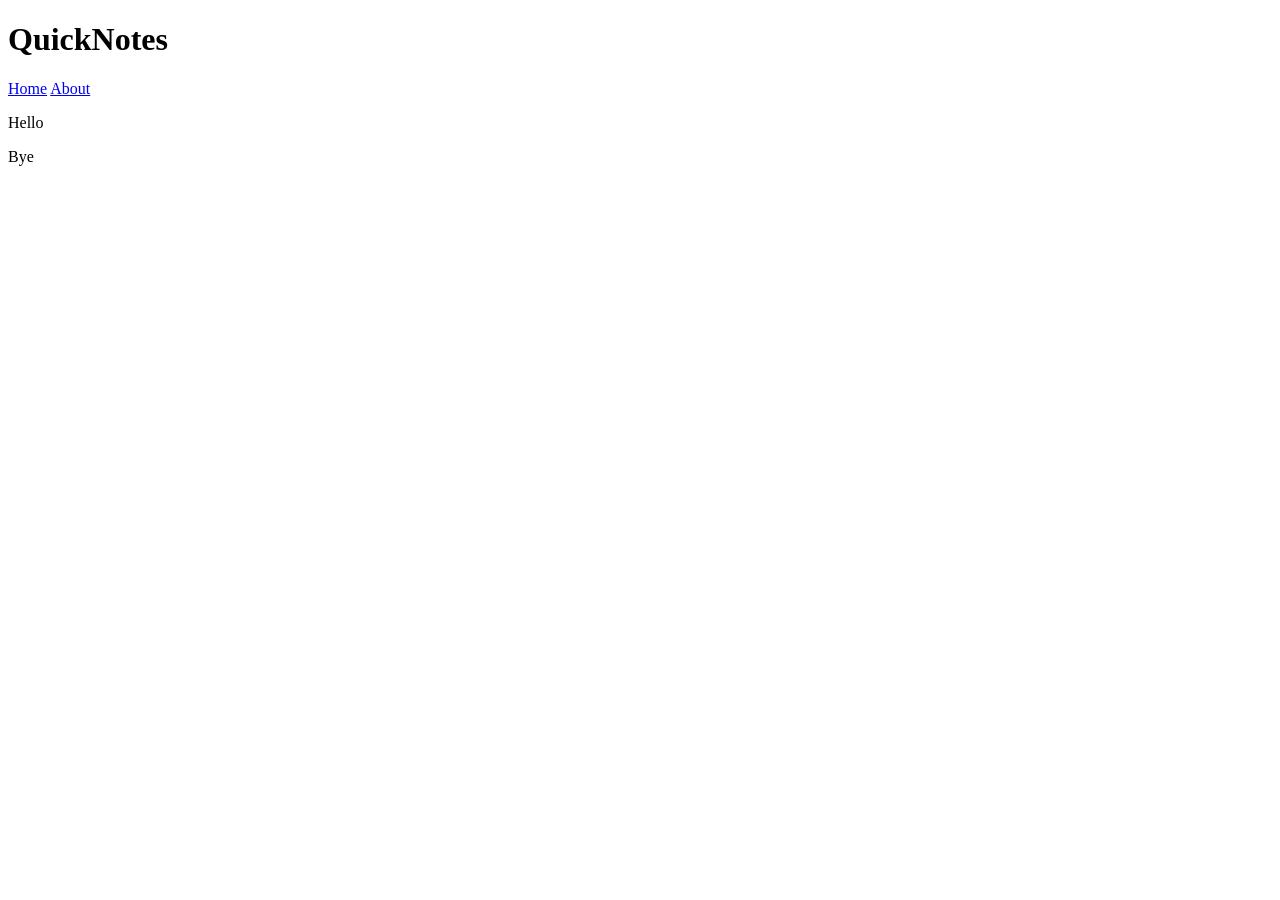
<file: day1/index.html>
<!DOCTYPE html>
<html lang="en">
    <head>
        <meta charset="UTF-8">
        <title>QuickNotes</title>
    </head>

    <body>
        <header>
            <h1>QuickNotes</h1>
            <nav>
                <a href="index.html">Home</a>
                <a href="about.html">About</a>
            </nav>
            </header>
            <main><p>Hello</p></main>
        <footer><p>Bye</p></footer>
    </body>
</html>
</file>
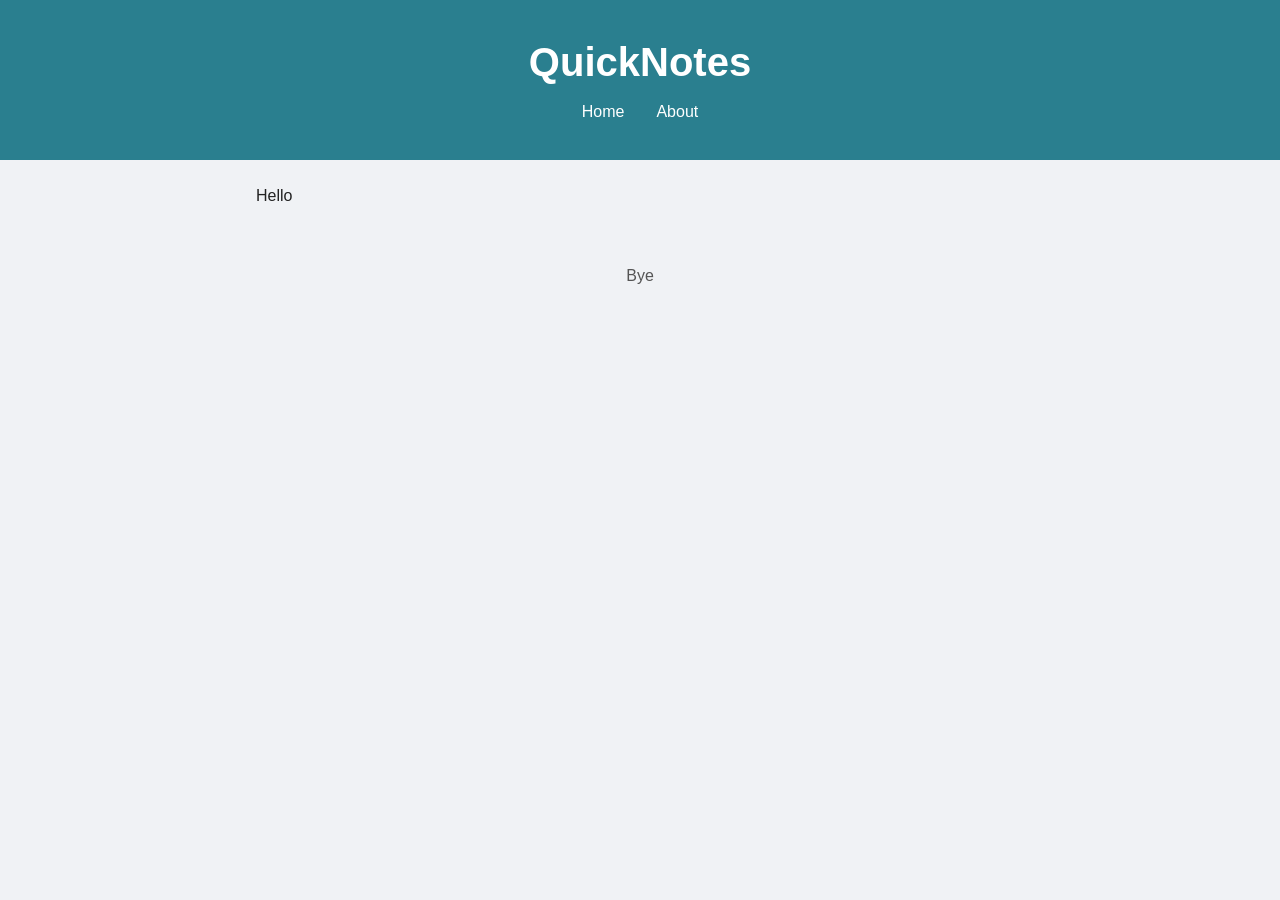
<file: day2/index.html>
<!DOCTYPE html>
<html lang="en">
    <head>
        <meta charset="UTF-8">
        <title>QuickNotes</title>
         <link rel="stylesheet" href="style.css">
    </head>

    <body>
        <header>
            <h1>QuickNotes</h1>
            <nav>
                <a href="index.html">Home</a>
                <a href="about.html">About</a>
            </nav>
            </header>
            <main><p>Hello</p></main>
        <footer><p>Bye</p></footer>
    </body>
</html>
</file>
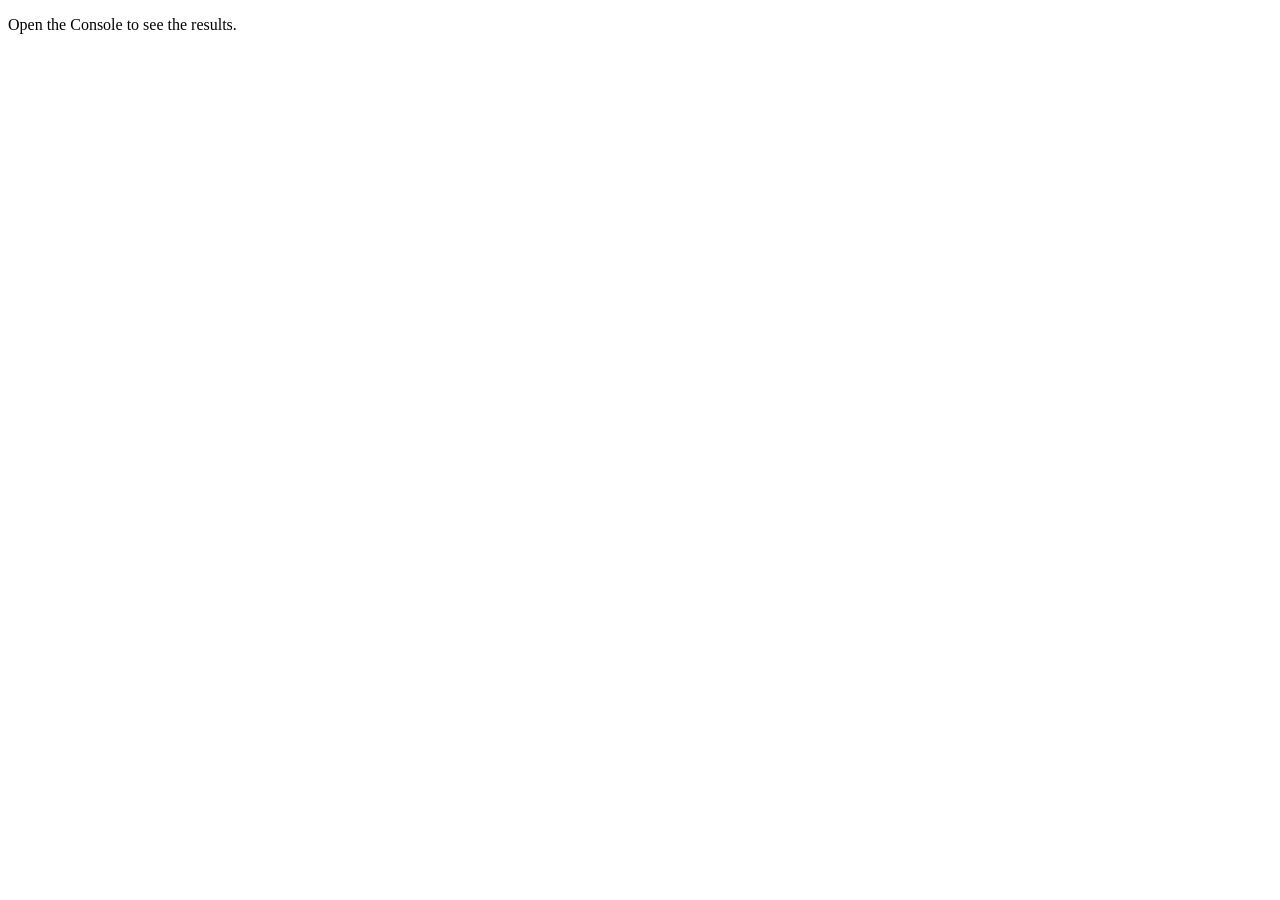
<file: day3/index.html>
<!DOCTYPE html>
<html lang="en">
<head>
  <meta charset="UTF-8">
  <meta name="viewport" content="width=device-width, initial-scale=1">
  <title>Notes Toolkit</title>
  <script src="script.js" defer></script>
</head>
<body>
  <p>Open the Console to see the results.</p>
</body>
</html>
</file>
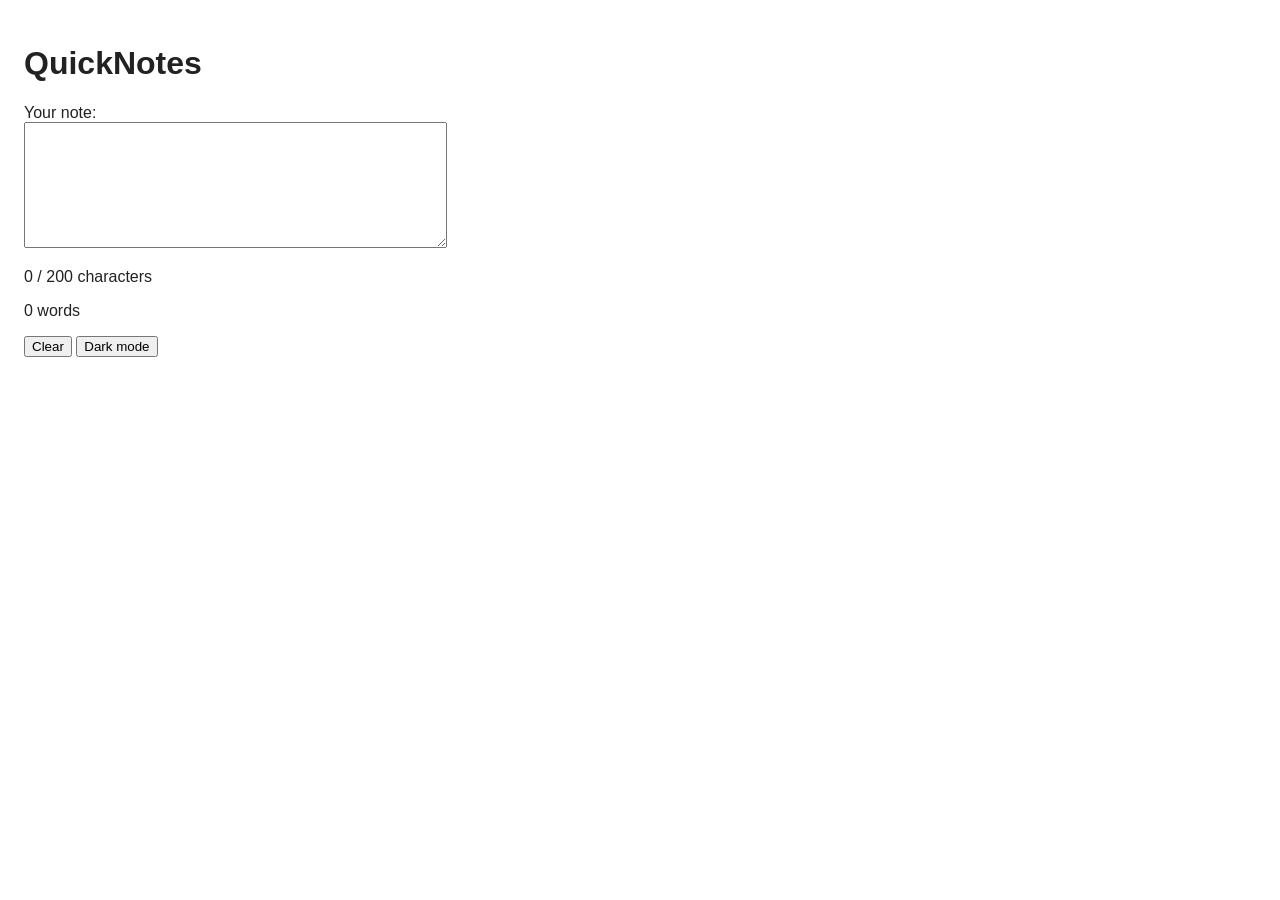
<file: day4/index.html>
<!DOCTYPE html>
<html lang="en">
<head>
  <meta charset="UTF-8">
  <meta name="viewport" content="width=device-width, initial-scale=1">
  <title>QuickNotes</title>
  <link rel="stylesheet" href="style.css">
  <script src="script.js" defer></script>
</head>
<body>
  <h1>QuickNotes</h1>
  <label for="note-text">Your note:</label><br>
  <textarea id="note-text" rows="8" cols="50"></textarea>
  <p id="char-count">0 / 200 characters</p>
  <p id="word-count">0 words</p>
  <button type="button" id="clear-btn">Clear</button>
  <button type="button" id="theme-toggle">Dark mode</button>
</body>
</html>
</file>
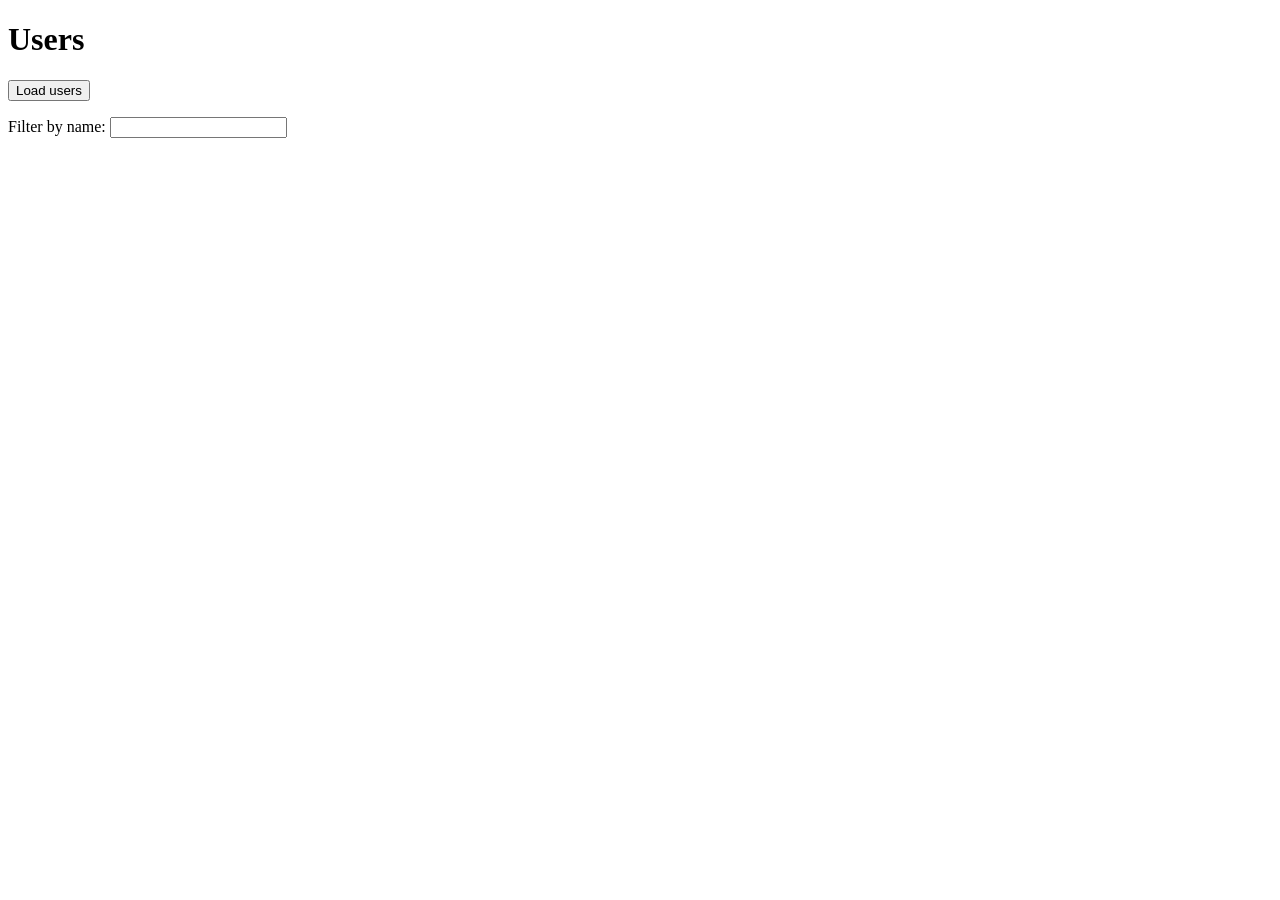
<file: day5/index.html>
<!DOCTYPE html>
<html lang="en">
<head>
  <meta charset="UTF-8">
  <meta name="viewport" content="width=device-width, initial-scale=1">
  <title>Users</title>
  <script src="users.js" defer></script>
</head>
<body>
  <h1>Users</h1>
  <button type="button" id="load-users">Load users</button>
  <p>
    <label for="filter-input">Filter by name:</label>
    <input type="text" id="filter-input">
  </p>
  <p id="status"></p>
  <ul id="users-list"></ul>
</body>
</html>
</file>
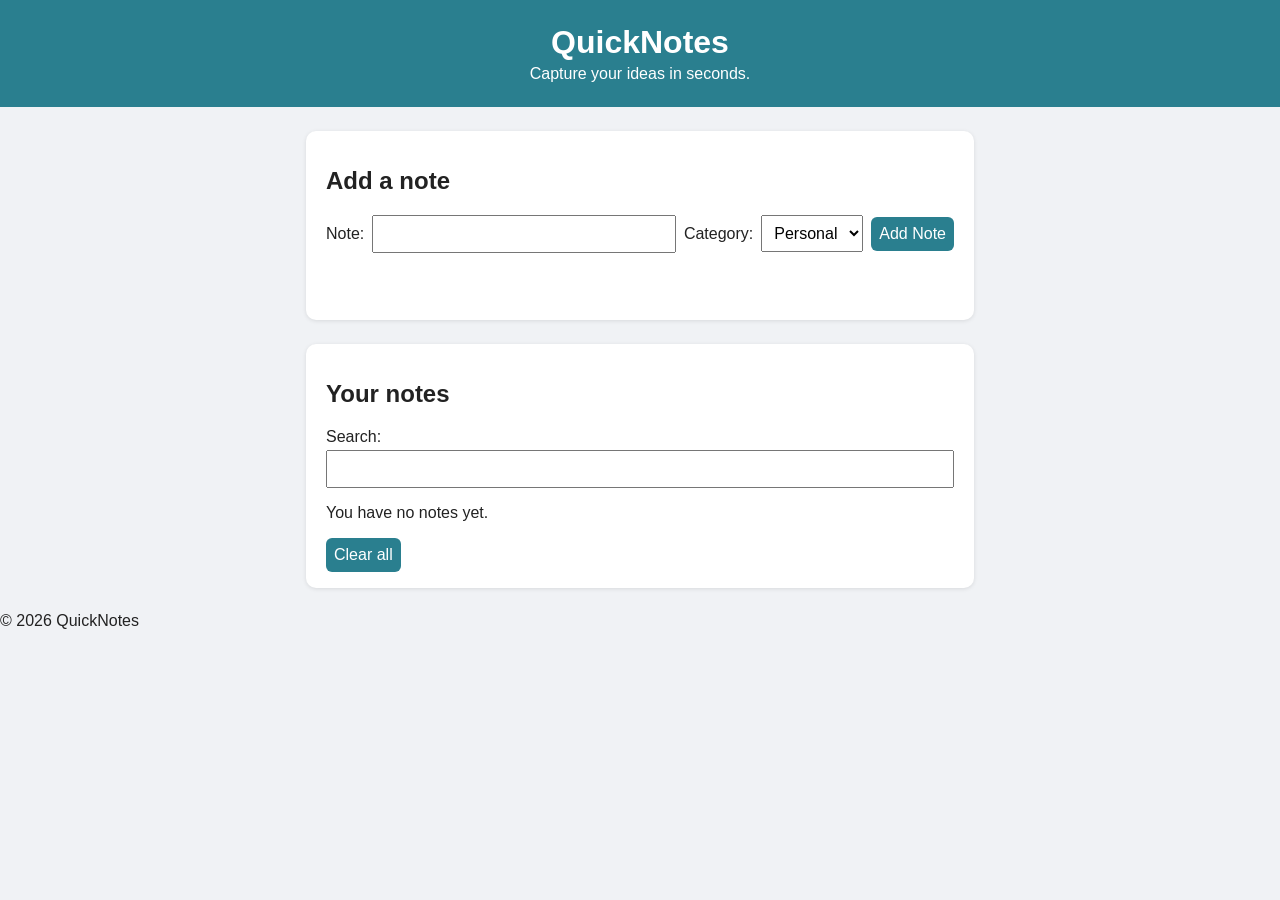
<file: quicknotes-app/index.html>
<!DOCTYPE html>
<html lang="en">
<head>
  <meta charset="UTF-8">
  <meta name="viewport" content="width=device-width, initial-scale=1">
  <title>QuickNotes</title>
  <link rel="stylesheet" href="style.css">
  <script src="script.js" defer></script>
</head>
<body>
  <header>
    <h1>QuickNotes</h1>
    <p>Capture your ideas in seconds.</p>
  </header>

  <main>
    <section>
      <h2>Add a note</h2>
      <form id="note-form">
        <label for="note-input">Note:</label>
        <input type="text" id="note-input" name="note">
        <label for="category-select">Category:</label>
        <select id="category-select" name="category">
          <option value="Personal">Personal</option>
          <option value="Work">Work</option>
          <option value="Study">Study</option>
        </select>
        <button type="submit">Add Note</button>
      </form>
      <p id="error-message"></p>
    </section>

    <section>
      <h2>Your notes</h2>
      <label for="search-input">Search:</label>
      <input type="search" id="search-input">
      <p id="note-count"></p>
      <button type="button" id="clear-all">Clear all</button>
      <ul id="notes-list"></ul>
    </section>
  </main>

  <footer>
    <p>&copy; 2026 QuickNotes</p>
  </footer>
</body>
</html>
</file>
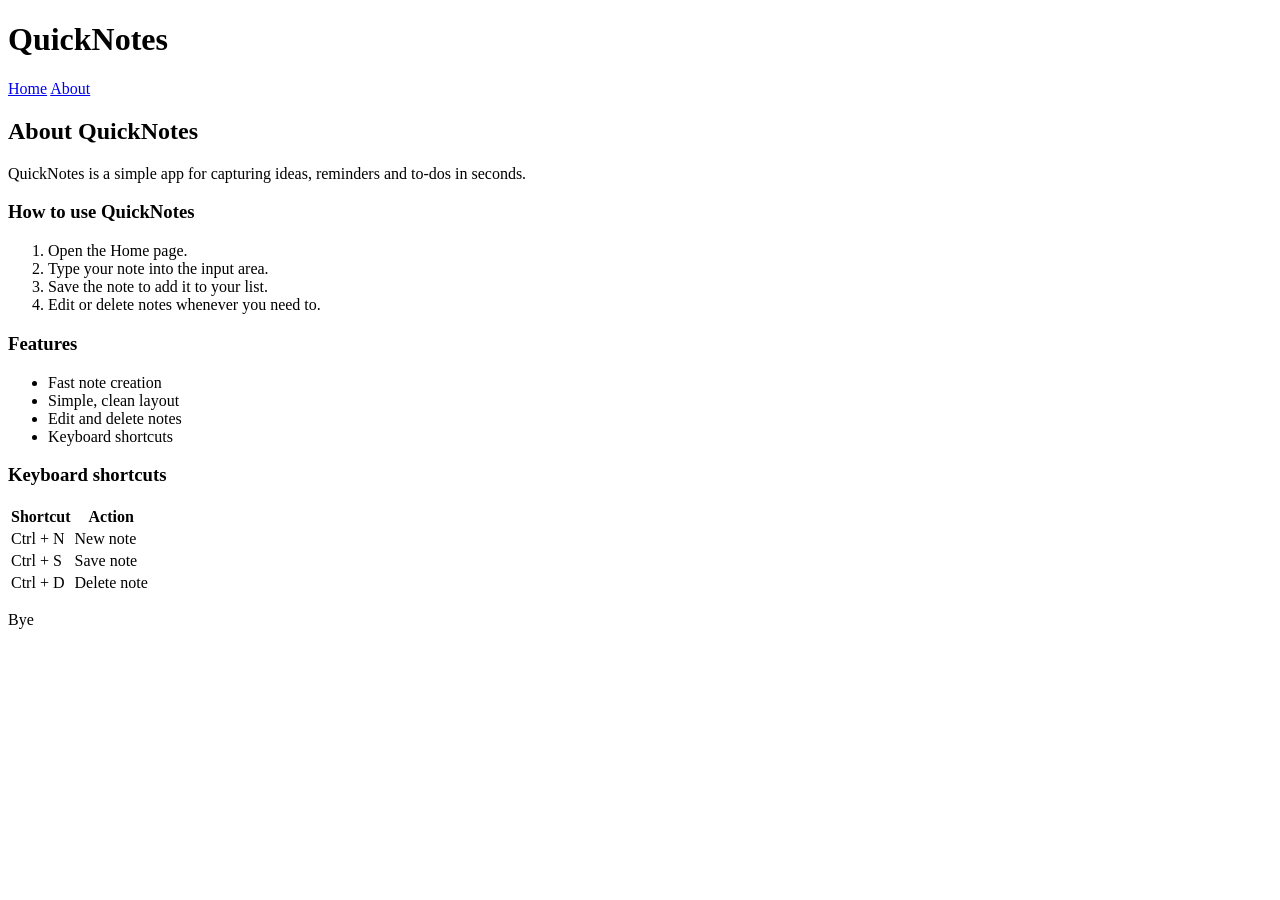
<file: day1/about.html>
<!DOCTYPE html>
<html lang="en">
    <head>
        <meta charset="UTF-8">
        <title>About QuickNotes</title>
    </head>

    <body>
        <header>
            <h1>QuickNotes</h1>
            <nav>
                <a href="index.html">Home</a>
                <a href="about.html">About</a>
            </nav>
            </header>
            <main>
                <h2>About QuickNotes</h2>
                <p>QuickNotes is a simple app for capturing ideas, reminders and to-dos in seconds.</p>
                <section>
                    <h3>How to use QuickNotes</h3>
                    <ol>
                        <li> Open the Home page.</li>
                        <li>Type your note into the input area.</li>
                        <li>Save the note to add it to your list.</li>
                        <li>Edit or delete notes whenever you need to.</li>
                    </ol>
                </section>
                <section>
                <h3>Features</h3>
                <ul> 
                    <li>Fast note creation</li>
                    <li>Simple, clean layout</li>
                    <li>Edit and delete notes</li>
                    <li>Keyboard shortcuts</li>
                </ul>
                </section>

                <section>
  <h3>Keyboard shortcuts</h3>
  <table>
    <thead>
      <tr>
        <th>Shortcut</th>
        <th>Action</th>
      </tr>
    </thead>
   <tbody>
  <tr>
    <td>Ctrl + N</td>
    <td>New note</td>
  </tr>
  <tr>
    <td>Ctrl + S</td>
    <td>Save note</td>
  </tr>
  <tr>
    <td>Ctrl + D</td>
    <td>Delete note</td>
  </tr>
</tbody>
  </table>
</section>

            </main>
        <footer><p>Bye</p></footer>
    </body>
</html>
</file>
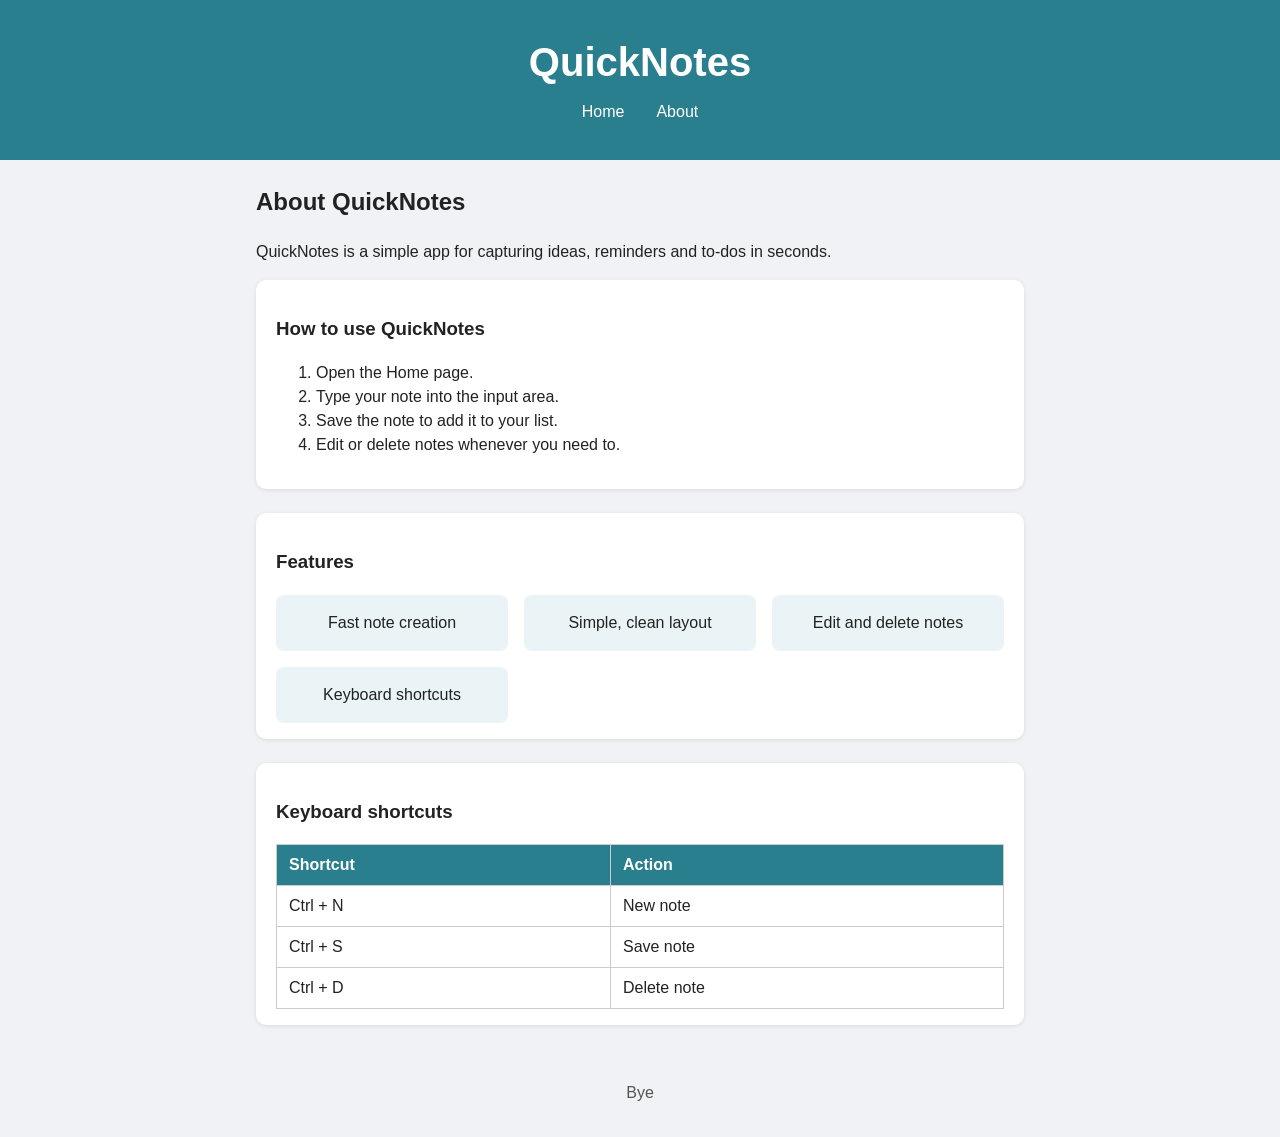
<file: day2/about.html>
<!DOCTYPE html>
<html lang="en">
    <head>
        <meta charset="UTF-8">
        <title>About QuickNotes</title>
         <link rel="stylesheet" href="style.css">
    </head>

    <body>
        <header>
            <h1>QuickNotes</h1>
            <nav>
                <a href="index.html">Home</a>
                <a href="about.html">About</a>
            </nav>
            </header>
            <main>
                <h2>About QuickNotes</h2>
                <p>QuickNotes is a simple app for capturing ideas, reminders and to-dos in seconds.</p>
                <section>
                    <h3>How to use QuickNotes</h3>
                    <ol>
                        <li> Open the Home page.</li>
                        <li>Type your note into the input area.</li>
                        <li>Save the note to add it to your list.</li>
                        <li>Edit or delete notes whenever you need to.</li>
                    </ol>
                </section>
                <section>
                <h3>Features</h3>
                 <ul class="features">
                    <li>Fast note creation</li>
                    <li>Simple, clean layout</li>
                    <li>Edit and delete notes</li>
                    <li>Keyboard shortcuts</li>
                </ul>
                </section>

                <section>
  <h3>Keyboard shortcuts</h3>
  <table>
    <thead>
      <tr>
        <th>Shortcut</th>
        <th>Action</th>
      </tr>
    </thead>
   <tbody>
  <tr>
    <td>Ctrl + N</td>
    <td>New note</td>
  </tr>
  <tr>
    <td>Ctrl + S</td>
    <td>Save note</td>
  </tr>
  <tr>
    <td>Ctrl + D</td>
    <td>Delete note</td>
  </tr>
</tbody>
  </table>
</section>

            </main>
        <footer><p>Bye</p></footer>
    </body>
</html>
</file>
<file: day2/style.css>
*,
*::before,
*::after {
  box-sizing: border-box;
}

body {
  margin: 0;
  font-family: Arial, sans-serif;
  line-height: 1.5;
  background: #f0f2f5;
  color: #222;
}

/* Header */
header {
  background: #2a7f8f;
  color: #fff;
  text-align: center;
  padding: 2rem 1rem;
}

header h1 {
  margin: 0 0 0.25rem;
  font-size: 2.5rem;
}

header p {
  margin: 0 0 1rem;
}

/* Navigation */
nav {
  display: flex;
  justify-content: center;
  gap: 16px;
}

nav a {
  color: #fff;
  text-decoration: none;
  padding: 0.25rem 0.5rem;
  border-radius: 4px;
  transition: background-color 0.3s ease;
}

nav a:hover {
  background: rgba(255, 255, 255, 0.25);
}

/* Main and section cards */
main {
  max-width: 800px;
  margin: 1.5rem auto;
  padding: 0 1rem;
}

section {
  background: #fff;
  border-radius: 10px;
  padding: 1rem 1.25rem;
  margin-bottom: 1.5rem;
  box-shadow: 0 1px 4px rgba(0, 0, 0, 0.1);
}

/* Features grid */
.features {
  list-style: none;
  padding: 0;
  margin: 0;
  display: grid;
  grid-template-columns: repeat(auto-fit, minmax(180px, 1fr));
  gap: 1rem;
}

.features li {
  background: #eaf4f6;
  border-radius: 8px;
  padding: 1rem;
  text-align: center;
}

/* Table */
table {
  width: 100%;
  border-collapse: collapse;
}

th,
td {
  border: 1px solid #ccc;
  padding: 0.5rem 0.75rem;
  text-align: left;
}

th {
  background: #2a7f8f;
  color: #fff;
}

/* Form */
form {
  display: flex;
  flex-direction: column;
  gap: 0.75rem;
}

form p {
  margin: 0;
  display: flex;
  flex-direction: column;
}

label {
  font-weight: bold;
  margin-bottom: 0.25rem;
}

input[type="text"],
input[type="email"],
textarea {
  width: 100%;
  padding: 0.5rem;
  font-size: 1rem;
  font-family: inherit;
  border: 1px solid #aaa;
  border-radius: 6px;
}

textarea {
  min-height: 120px;
  resize: vertical;
}

/* Buttons */
button {
  background: #2a7f8f;
  color: #fff;
  border: none;
  border-radius: 6px;
  padding: 0.6rem 1.2rem;
  font-size: 1rem;
  cursor: pointer;
  transition: background-color 0.3s ease, transform 0.2s ease;
}

button:hover {
  background: #1f5f6b;
  transform: translateY(-2px);
}

/* Footer */
footer {
  text-align: center;
  padding: 1rem;
  color: #555;
}

/* Small screens */
@media (max-width: 600px) {
  header {
    padding: 1rem 0.5rem;
  }

  header h1 {
    font-size: 1.6rem;
  }
}
</file>
<file: day4/style.css>
:root {
  --bg: #ffffff;
  --text: #222222;
  --warning: orange;
  --over: red;
}

body.dark {
  --bg: #1e1e1e;
  --text: #eeeeee;
}

body {
  background: var(--bg);
  color: var(--text);
  font-family: sans-serif;
  padding: 1rem;
}

.warning {
  color: var(--warning);
}

.over {
  color: var(--over);
  font-weight: bold;
}
</file>
<file: quicknotes-app/style.css>
* { box-sizing: border-box; }

body {
  margin: 0;
  font-family: Arial, sans-serif;
  background: #f0f2f5;
  color: #222;
}

header {
  background: #2a7f8f;
  color: #fff;
  text-align: center;
  padding: 1.5rem 1rem;
}

header h1 { margin: 0 0 0.25rem; }
header p { margin: 0; }

main {
  max-width: 700px;
  margin: 1.5rem auto;
  padding: 0 1rem;
}

section {
  background: #fff;
  border-radius: 10px;
  padding: 1rem 1.25rem;
  margin-bottom: 1.5rem;
  box-shadow: 0 1px 4px rgba(0, 0, 0, 0.1);
}

form {
  display: flex;
  gap: 0.5rem;
  align-items: center;
}

#note-input { flex: 1; }

input, select, button {
  padding: 0.5rem;
  font-size: 1rem;
}

button {
  background: #2a7f8f;
  color: #fff;
  border: none;
  border-radius: 6px;
  cursor: pointer;
}

button:hover { opacity: 0.9; }

#search-input { width: 100%; margin-top: 0.25rem; }

#error-message {
  color: red;
  min-height: 1.2em;
}

#notes-list {
  list-style: none;
  padding: 0;
  margin: 0;
}

.note-card {
  background: #fafafa;
  border-radius: 8px;
  border-left: 6px solid #999;
  padding: 0.75rem 1rem;
  margin-bottom: 0.75rem;
}

.note-card p { margin: 0 0 0.5rem; }
.note-meta { font-size: 0.85rem; color: #555; margin-bottom: 0.5rem; }
.note-card .delete-btn { background: #a12828; padding: 0.3rem 0.7rem; }

.category-personal { border-left-color: teal; }
.category-work { border-left-color: darkred; }
.category-study { border-left-color: #1e5fbf; }

@media (max-width: 600px) {
  form {
    flex-direction: column;
    align-items: stretch;
  }
}
</file>
